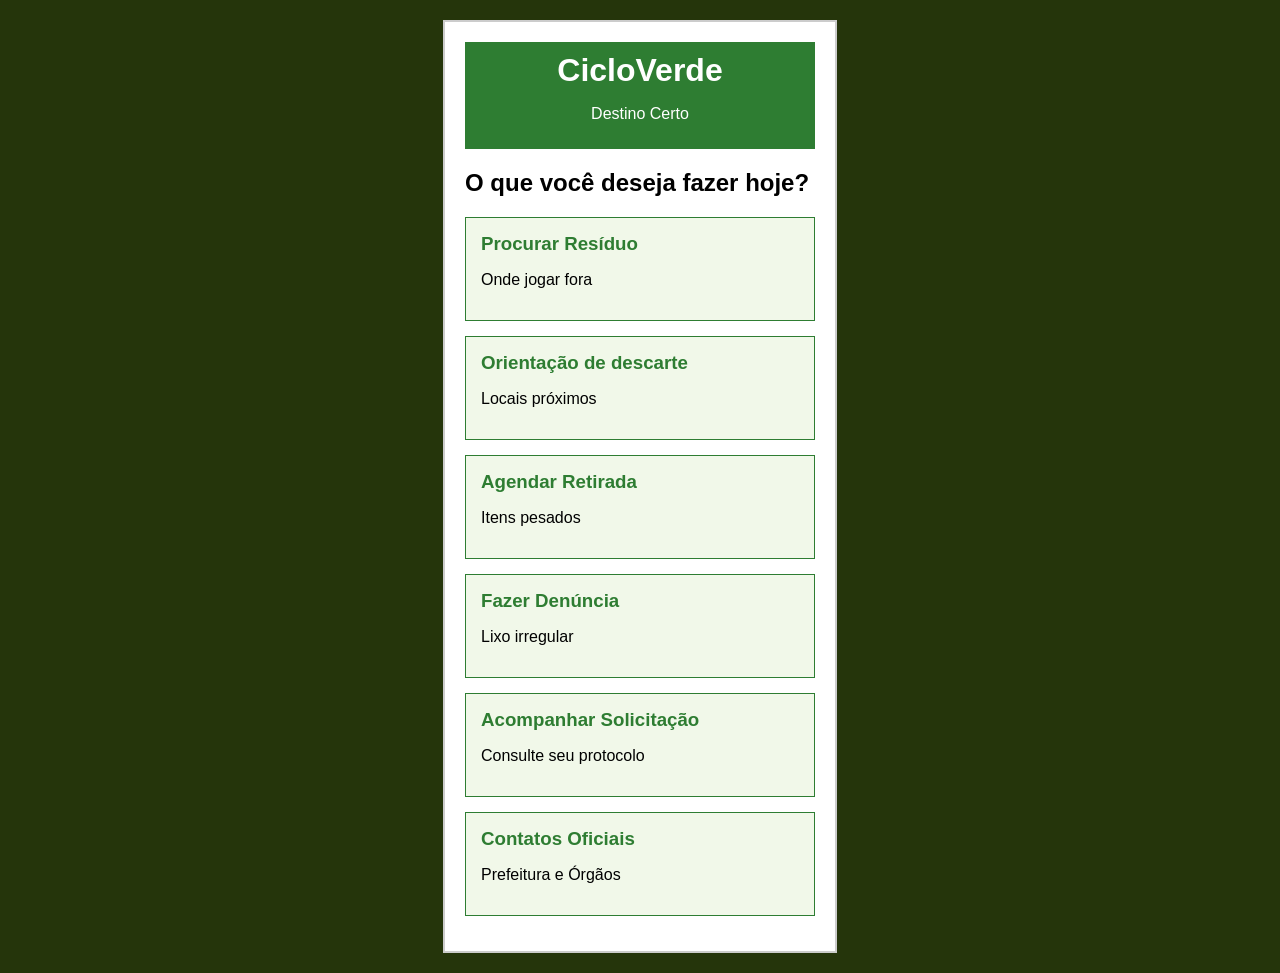
<file: index.html>
<!DOCTYPE html>
<html lang="pt-BR">
<head>
    <meta charset="UTF-8">
    <meta name="viewport" content="width=device-width, initial-scale=1.0">
    <title>CicloVerde</title>
    <link rel="stylesheet" href="style.css">
</head>
<body>

<div class="caixa-principal">
    <div class="topo">
        <h1>CicloVerde</h1>
        <p>Destino Certo</p>
    </div>

    <h2>O que você deseja fazer hoje?</h2>
    
    <a href="busca.html" class="botao-menu">
        <h3>Procurar Resíduo</h3>
        <p>Onde jogar fora</p>
    </a>
    
    <a href="orientacao.html" class="botao-menu">
        <h3>Orientação de descarte</h3>
        <p>Locais próximos</p>
    </a>
    
    <a href="coleta.html" class="botao-menu">
        <h3>Agendar Retirada</h3>
        <p>Itens pesados</p>
    </a>
    
    <a href="denuncia.html" class="botao-menu">
        <h3>Fazer Denúncia</h3>
        <p>Lixo irregular</p>
    </a>

    <a href="acompanhar.html" class="botao-menu">
        <h3>Acompanhar Solicitação</h3>
        <p>Consulte seu protocolo</p>
    </a>

    <a href="contatos.html" class="botao-menu">
        <h3>Contatos Oficiais</h3>
        <p>Prefeitura e Órgãos</p>
    </a>
</div>

</body>
</html>
</file>
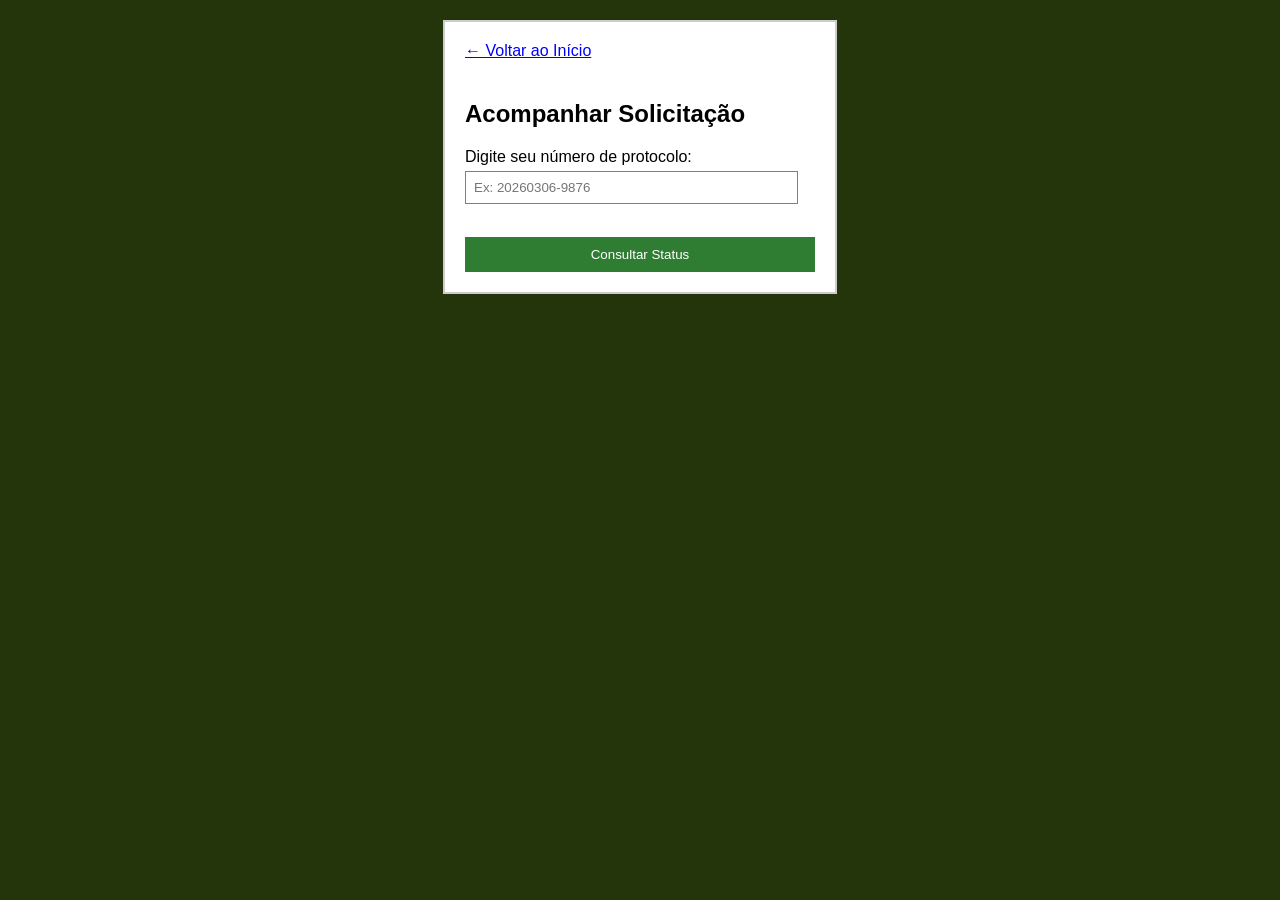
<file: acompanhar.html>
<!DOCTYPE html>
<html lang="pt-BR">
<head>
    <meta charset="UTF-8">
    <meta name="viewport" content="width=device-width, initial-scale=1.0">
    <title>Acompanhar Protocolo</title>
    <link rel="stylesheet" href="style.css">
</head>
<body>
<div class="caixa-principal">
    <a href="index.html" class="botao-voltar">← Voltar ao Início</a>
    
    <h2>Acompanhar Solicitação</h2>
    
    <form action="status.html">
        <label>Digite seu número de protocolo:</label><br>
        <input type="text" placeholder="Ex: 20260306-9876" required><br><br>

        <button type="submit" class="botao-verde">Consultar Status</button>
    </form>
</div>
</body>
</html>
</file>
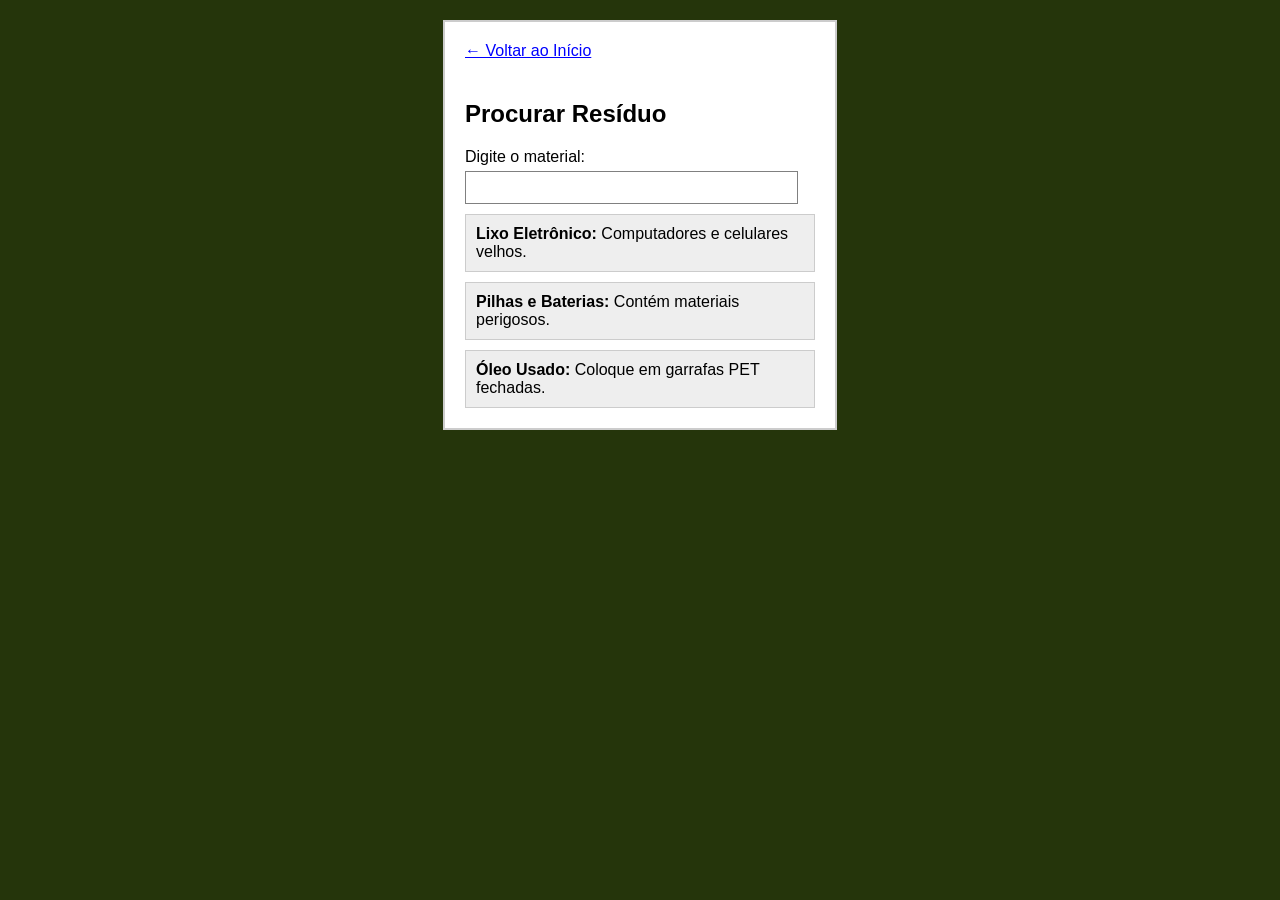
<file: busca.html>
<!DOCTYPE html>
<html lang="pt-BR">
<head>
    <meta charset="UTF-8">
    <meta name="viewport" content="width=device-width, initial-scale=1.0">
    <title>Buscar Material</title>
    <link rel="stylesheet" href="style.css">
</head>
<body>
    
<div class="caixa-principal">
    <a href="index.html" class="botao-voltar">← Voltar ao Início</a>
    
    <h2>Procurar Resíduo</h2>
    
    <label>Digite o material:</label><br>
    <input type="text">

    <div class="item-lista">
        <b>Lixo Eletrônico:</b> Computadores e celulares velhos.
    </div>
    
    <div class="item-lista">
        <b>Pilhas e Baterias:</b> Contém materiais perigosos.
    </div>
    
    <div class="item-lista">
        <b>Óleo Usado:</b> Coloque em garrafas PET fechadas.
    </div>
</div>

</body>
</html>
</file>
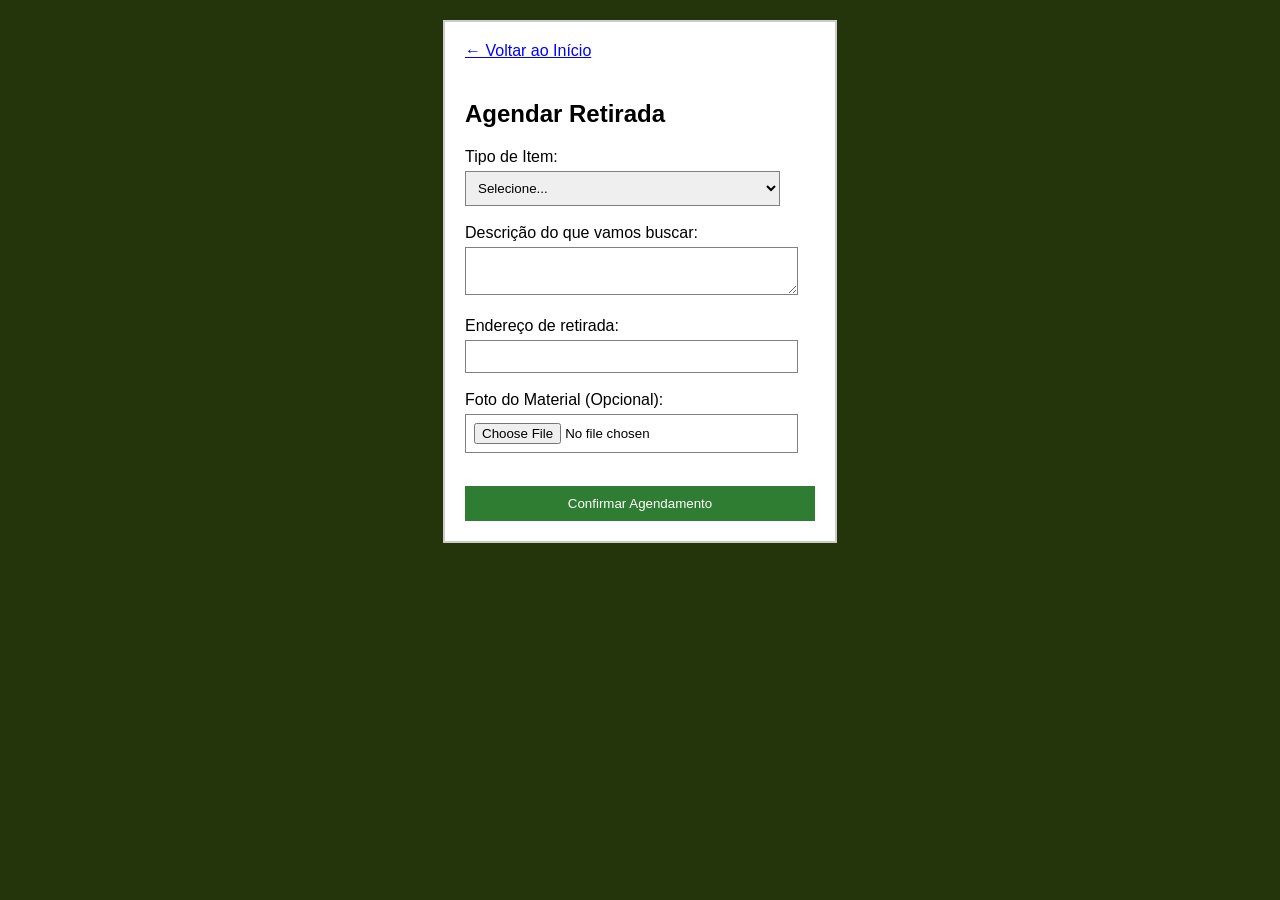
<file: coleta.html>
<!DOCTYPE html>
<html lang="pt-BR">
<head>
    <meta charset="UTF-8">
    <meta name="viewport" content="width=device-width, initial-scale=1.0">
    <title>Agendar Coleta</title>
    <link rel="stylesheet" href="style.css">
</head>
<body>
<div class="caixa-principal">
    <a href="index.html" class="botao-voltar">← Voltar ao Início</a>
    
    <h2>Agendar Retirada</h2>
    
    <form action="protocolo.html">
        <label>Tipo de Item:</label><br>
        <select required>
            <option value="">Selecione...</option>
            <option>Móveis</option>
            <option>Eletrodomésticos</option>
            <option>Entulhos</option>
        </select><br><br>

        <label>Descrição do que vamos buscar:</label><br>
        <textarea required></textarea><br><br>

        <label>Endereço de retirada:</label><br>
        <input type="text" required><br><br>

        <label>Foto do Material (Opcional):</label><br>
        <input type="file"><br><br>

        <button type="submit" class="botao-verde">Confirmar Agendamento</button>
    </form>
</div>
</body>
</html>
</file>
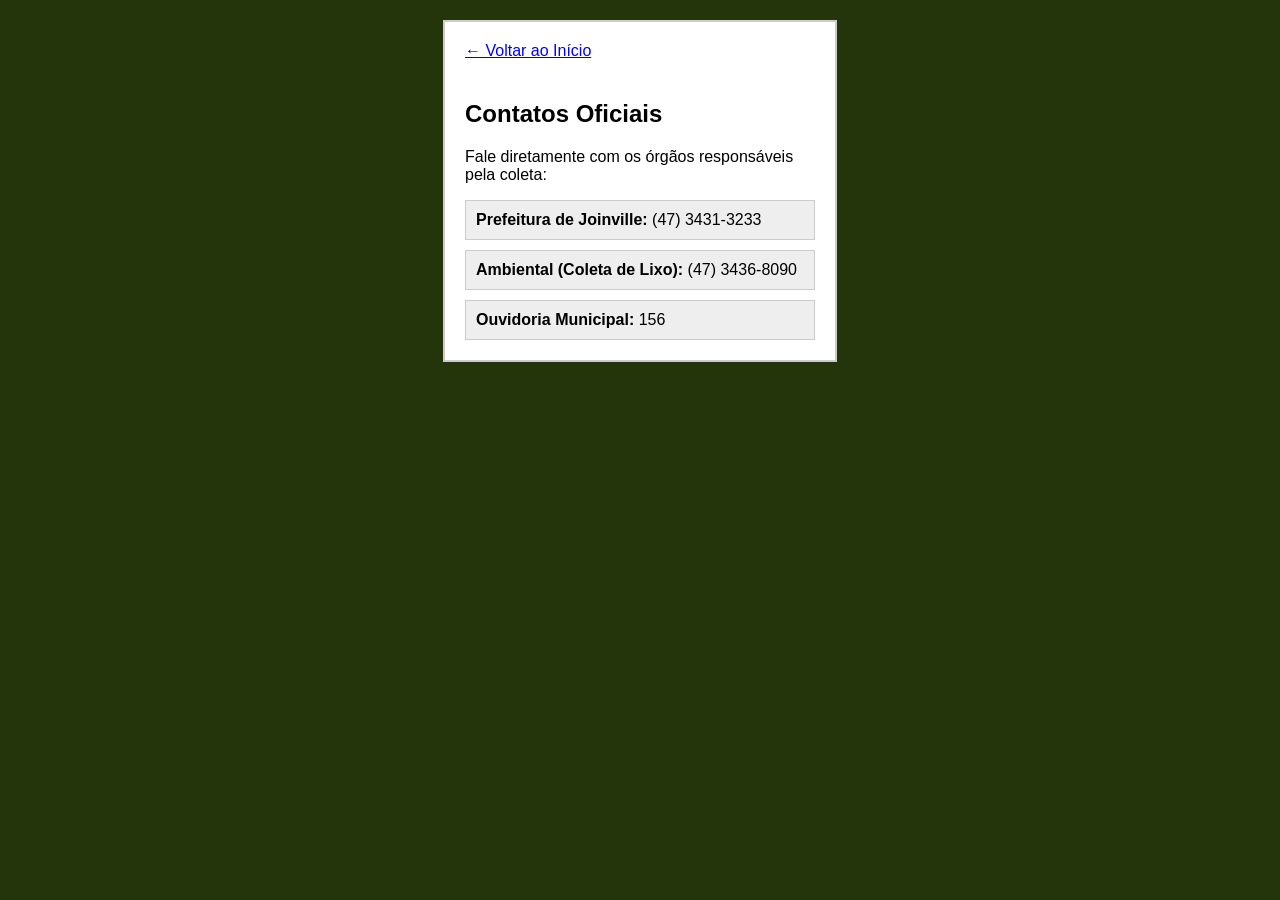
<file: contatos.html>
<!DOCTYPE html>
<html lang="pt-BR">
<head>
    <meta charset="UTF-8">
    <meta name="viewport" content="width=device-width, initial-scale=1.0">
    <title>Contatos Oficiais</title>
    <link rel="stylesheet" href="style.css">
</head>
<body>
<div class="caixa-principal">
    <a href="index.html" class="botao-voltar">← Voltar ao Início</a>
    
    <h2>Contatos Oficiais</h2>
    <p>Fale diretamente com os órgãos responsáveis pela coleta:</p>
    
    <div class="item-lista">
        <b>Prefeitura de Joinville:</b> (47) 3431-3233
    </div>
    
    <div class="item-lista">
        <b>Ambiental (Coleta de Lixo):</b> (47) 3436-8090
    </div>
    
    <div class="item-lista">
        <b>Ouvidoria Municipal:</b> 156
    </div>
</div>
</body>
</html>
</file>
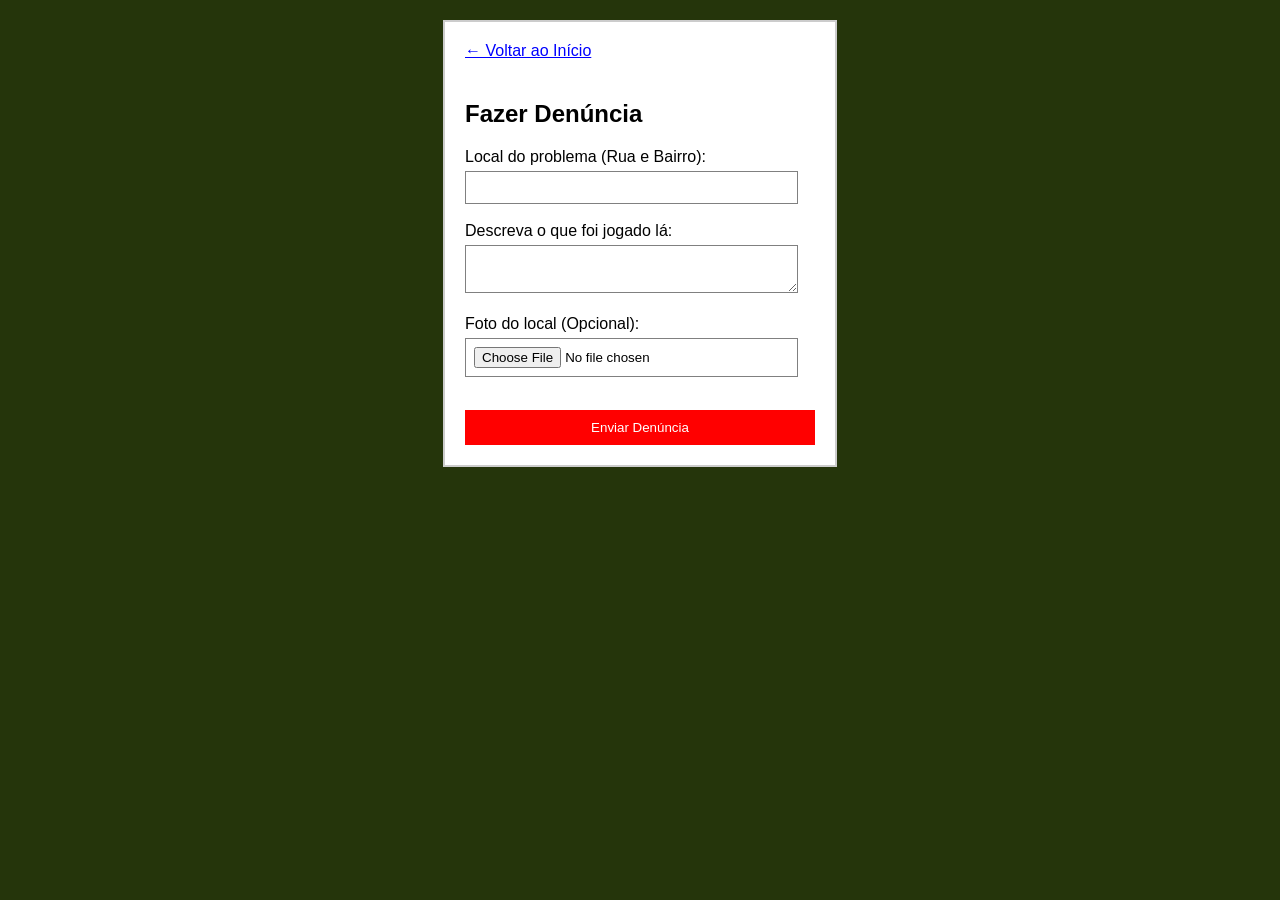
<file: denuncia.html>
<!DOCTYPE html>
<html lang="pt-BR">
<head>
    <meta charset="UTF-8">
    <meta name="viewport" content="width=device-width, initial-scale=1.0">
    <title>Fazer Denúncia</title>
    <link rel="stylesheet" href="style.css">
</head>
<body>
<div class="caixa-principal">
    <a href="index.html" class="botao-voltar">← Voltar ao Início</a>
    
    <h2>Fazer Denúncia</h2>
    
    <form action="protocolo.html">
        <label>Local do problema (Rua e Bairro):</label><br>
        <input type="text" required><br><br>

        <label>Descreva o que foi jogado lá:</label><br>
        <textarea required></textarea><br><br>

        <label>Foto do local (Opcional):</label><br>
        <input type="file"><br><br>

        <button type="submit" class="botao-vermelho">Enviar Denúncia</button>
    </form>
</div>
</body>
</html>
</file>
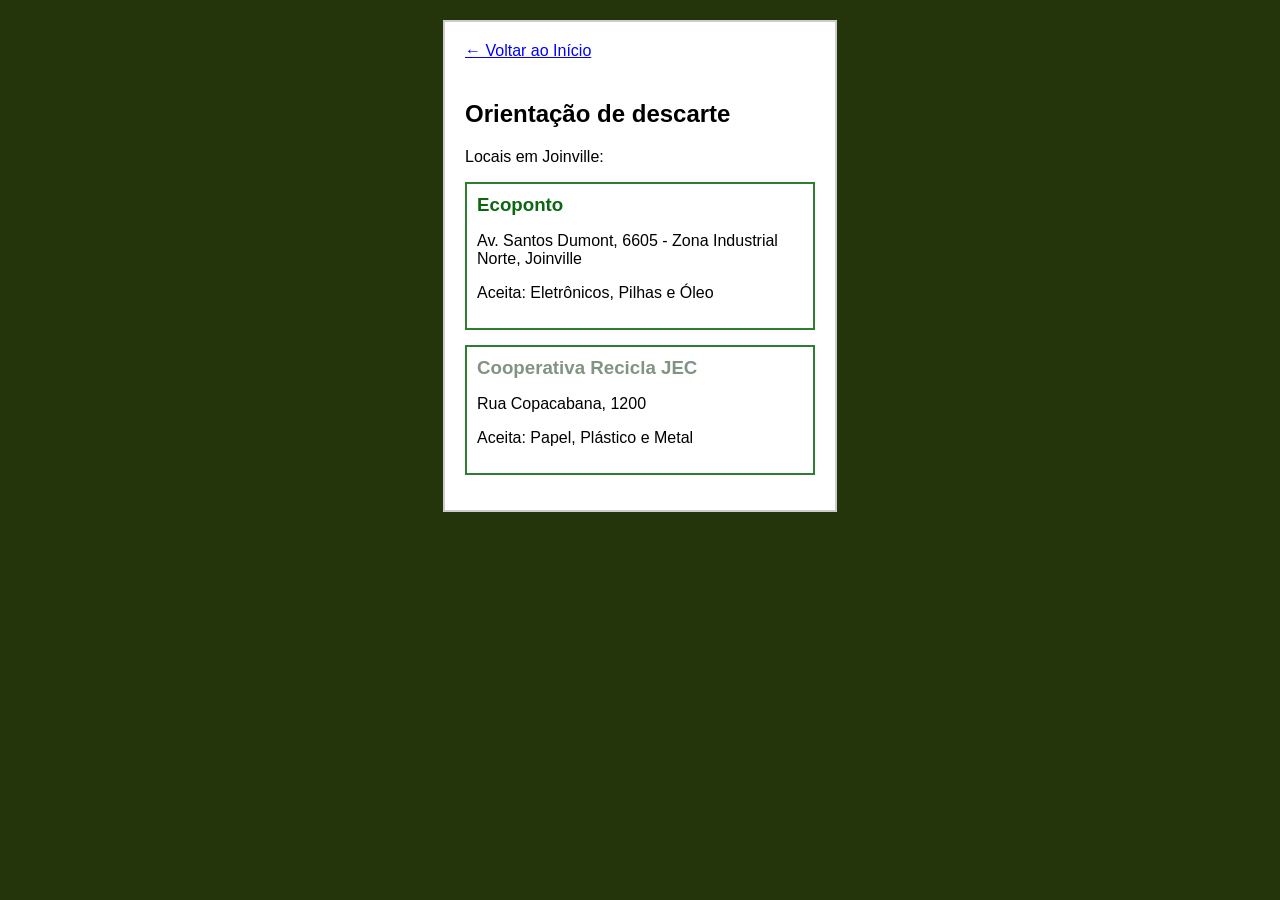
<file: orientacao.html>
<!DOCTYPE html>
<html lang="pt-BR">
<head>
    <meta charset="UTF-8">
    <meta name="viewport" content="width=device-width, initial-scale=1.0">
    <title>Locais de Descarte</title>
    <link rel="stylesheet" href="style.css">
</head>
<body>

<div class="caixa-principal">
    <a href="index.html" class="botao-voltar">← Voltar ao Início</a>
    
    <h2>Orientação de descarte</h2>
    <p>Locais em Joinville:</p>
    
    <div class="cartao-local">
        <h3 style="color: #0d6611; margin: 0;">Ecoponto</h3>
        <p>Av. Santos Dumont, 6605 - Zona Industrial Norte, Joinville</p>
        <p>Aceita: Eletrônicos, Pilhas e Óleo</p>
    </div>

    <div class="cartao-local">
        <h3 style="color: #819482; margin: 0;">Cooperativa Recicla JEC</h3>
        <p>Rua Copacabana, 1200</p>
        <p>Aceita: Papel, Plástico e Metal</p>
    </div>
</div>
    
</body>
</html>
</file>
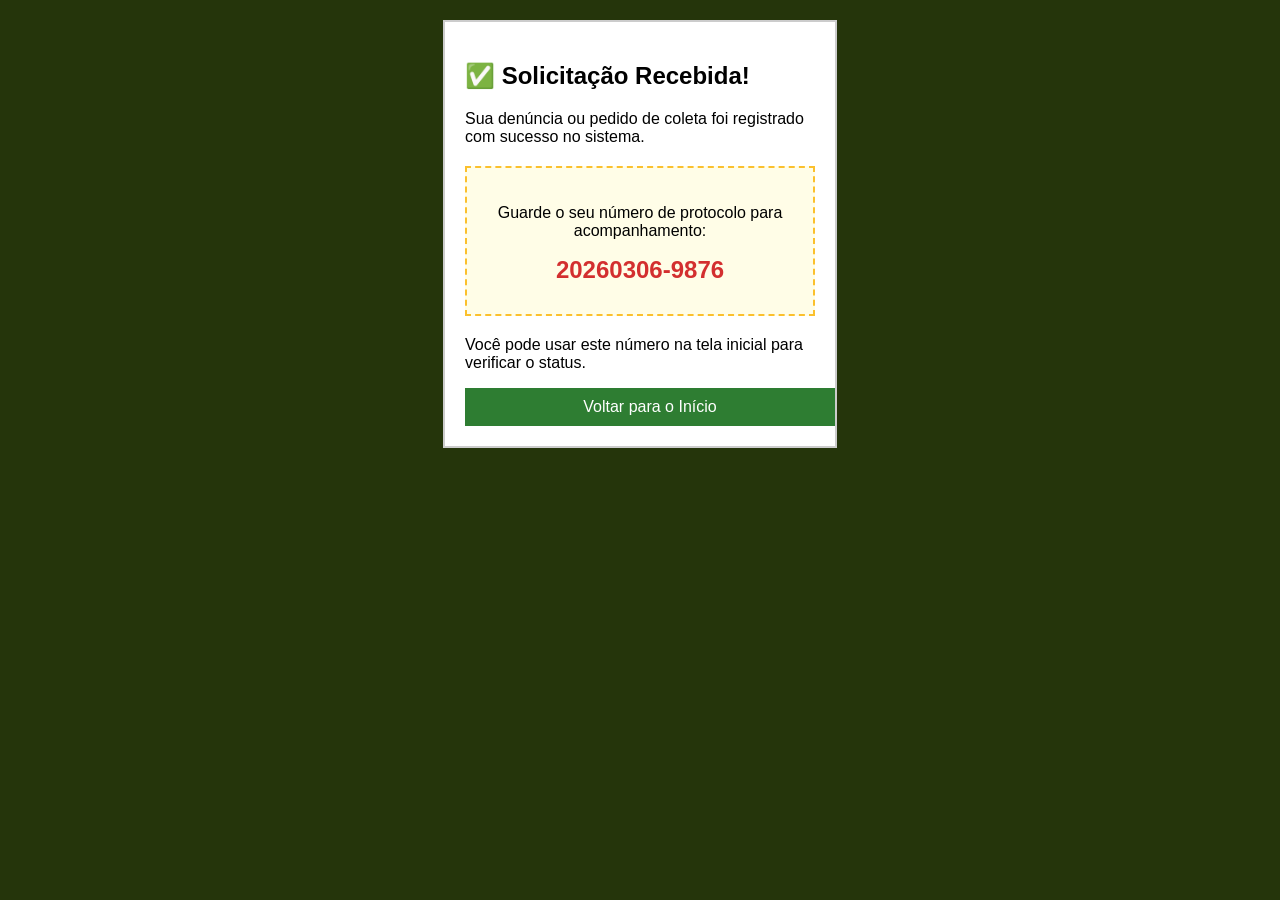
<file: protocolo.html>
<!DOCTYPE html>
<html lang="pt-BR">
<head>
    <meta charset="UTF-8">
    <meta name="viewport" content="width=device-width, initial-scale=1.0">
    <title>Protocolo Gerado</title>
    <link rel="stylesheet" href="style.css">
</head>
<body>
<div class="caixa-principal">
    <h2>✅ Solicitação Recebida!</h2>
    <p>Sua denúncia ou pedido de coleta foi registrado com sucesso no sistema.</p>
    
    <div class="caixa-protocolo">
        <p>Guarde o seu número de protocolo para acompanhamento:</p>
        <p class="numero-protocolo">20260306-9876</p>
    </div>

    <p>Você pode usar este número na tela inicial para verificar o status.</p>

    <a href="index.html" class="botao-verde" style="display: block; text-align: center; text-decoration: none;">Voltar para o Início</a>
</div>
</body>
</html>
</file>
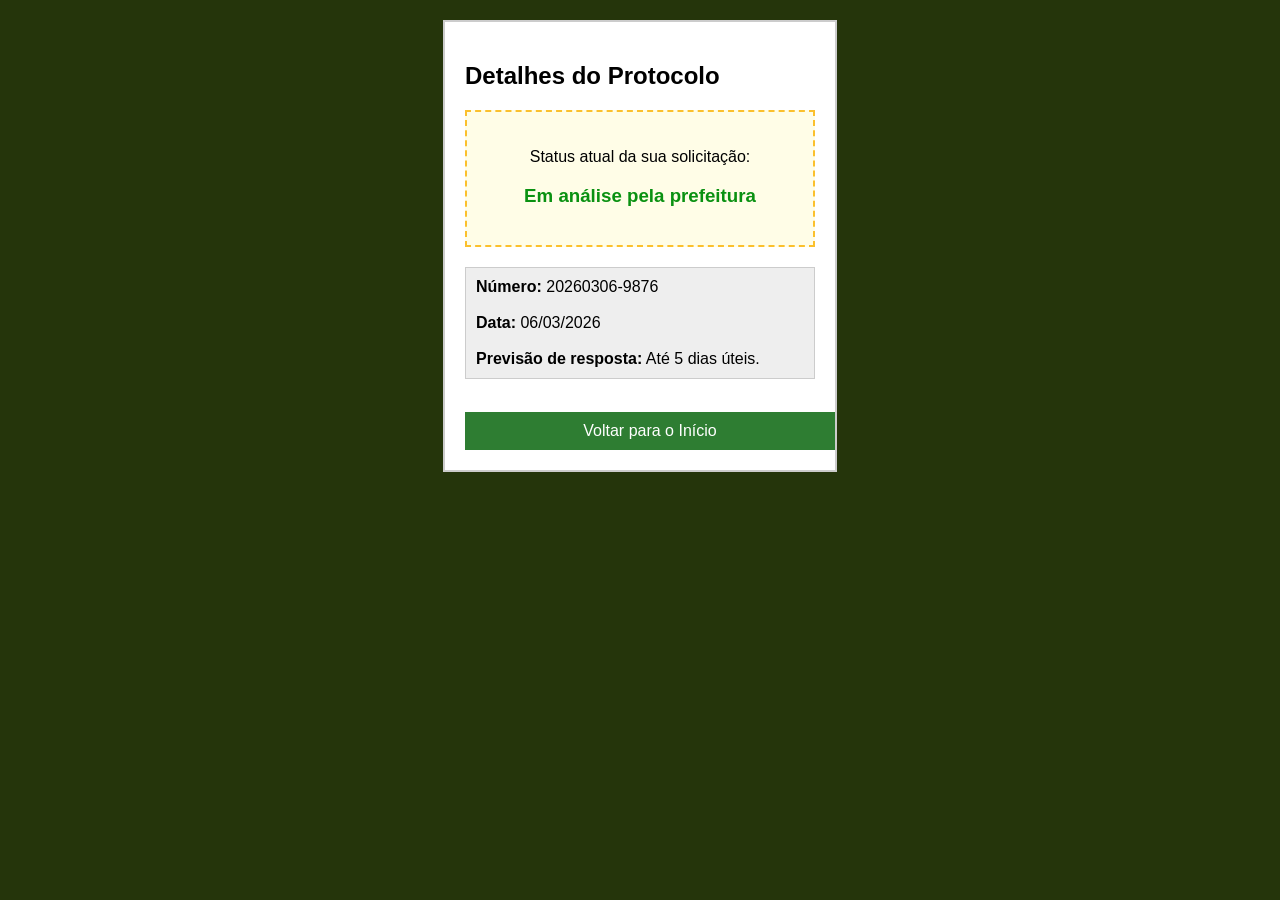
<file: status.html>
<!DOCTYPE html>
<html lang="pt-BR">
<head>
    <meta charset="UTF-8">
    <meta name="viewport" content="width=device-width, initial-scale=1.0">
    <title>Status da Solicitação</title>
    <link rel="stylesheet" href="style.css">
</head>
<body>
<div class="caixa-principal">
    <h2>Detalhes do Protocolo</h2>
    
    <div class="caixa-protocolo">
        <p>Status atual da sua solicitação:</p>
        <h3 style="color: #0a9111;">Em análise pela prefeitura</h3>
    </div>

    <div class="item-lista">
        <b>Número:</b> 20260306-9876<br><br>
        <b>Data:</b> 06/03/2026<br><br>
        <b>Previsão de resposta:</b> Até 5 dias úteis.
    </div>

    <br>
    <a href="index.html" class="botao-verde" style="display: block; text-align: center; text-decoration: none;">Voltar para o Início</a>
</div>

</body>
</html>
</file>
<file: style.css>
body {
    font-family: Arial, sans-serif;
    background-color: #25350b;
    margin: 20px;
}

.caixa-principal {
    background-color: white;
    width: 350px;
    margin: 0 auto;
    border: 2px solid #ccc;
    padding: 20px;
}

.topo {
    background-color: #2e7d32;
    color: white;
    padding: 10px;
    text-align: center;
    margin-bottom: 20px;
}

.topo h1 {
    margin: 0;
}

.botao-menu {
    display: block;
    background-color: #f1f8e9;
    border: 1px solid #2e7d32;
    text-decoration: none; 
    color: black;
    padding: 15px;
    margin-bottom: 15px;
}

.botao-menu h3 {
    color: #2e7d32;
    margin: 0 0 5px 0;
}

.botao-voltar {
    color: blue;
    text-decoration: underline;
    display: inline-block;
    margin-bottom: 20px;
}

input[type="text"], input[type="file"], select, textarea {
    width: 90%;
    padding: 8px;
    border: 1px solid gray;
    margin-top: 5px;
}

.botao-verde {
    background-color: #2e7d32;
    color: white;
    padding: 10px;
    border: none;
    width: 100%;
    margin-top: 15px;
    cursor: pointer;
}

.botao-vermelho {
    background-color: red;
    color: white;
    padding: 10px;
    border: none;
    width: 100%;
    margin-top: 15px;
    cursor: pointer;
}

.item-lista {
    background-color: #eee;
    border: 1px solid #ccc;
    padding: 10px;
    margin-top: 10px;
}

.cartao-local {
    border: 2px solid #2e7d32;
    padding: 10px;
    margin-bottom: 15px;
}

/* Novos estilos para Protocolo e Contatos */
.caixa-protocolo {
    background-color: #fffde7;
    border: 2px dashed #fbc02d;
    padding: 20px;
    text-align: center;
    margin: 20px 0;
}

.numero-protocolo {
    font-size: 24px;
    font-weight: bold;
    color: #d32f2f;
    margin: 10px 0;
}
</file>
